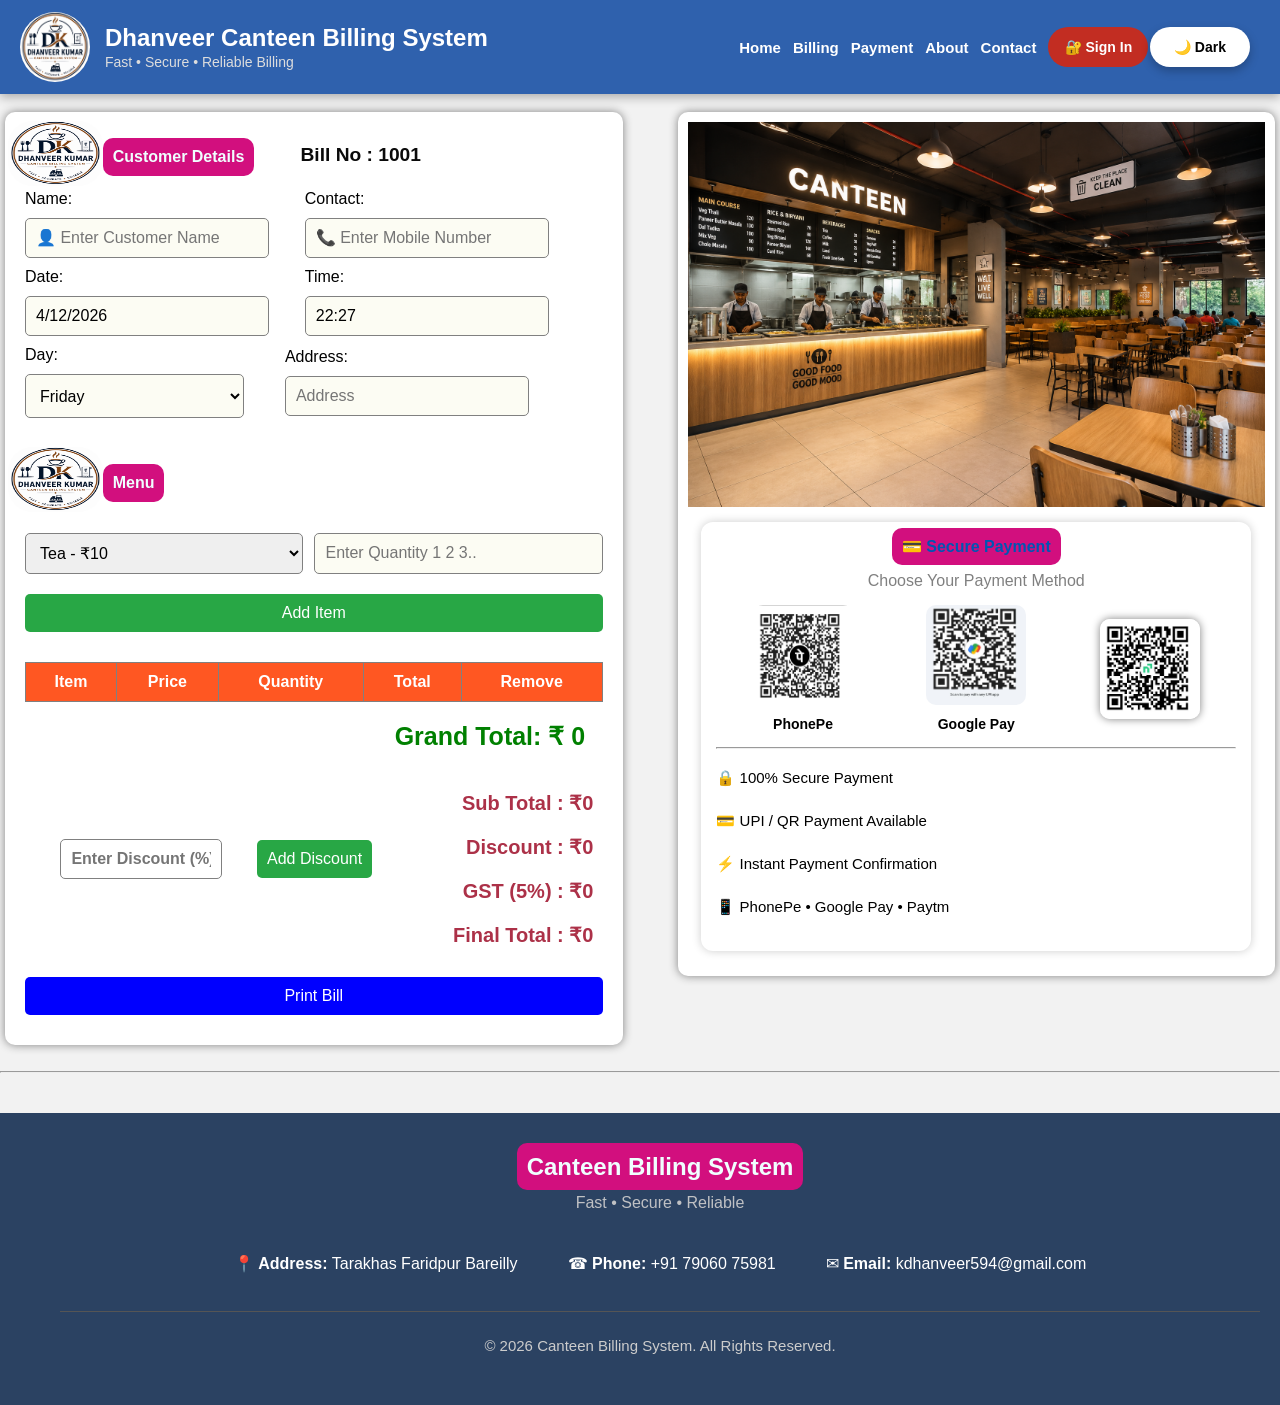
<file: index.html>
<!DOCTYPE html>
<html lang="en">

<head>
    <meta charset="UTF-8">
    <meta name="viewport" content="width=device-width, initial-scale=1.0">
    <title>Canteen Billing System</title>
    <link rel="stylesheet" href="style.css">
</head>

<body>

    <!-- ===================== NAVBAR START ===================== -->

    <header class="navbar">

        <div class="nav-left">

            <img src="logo.png" class="nav-logo">

            <div class="nav-title">

                <h2>Dhanveer Canteen Billing System</h2>

                <p>Fast • Secure • Reliable Billing</p>

            </div>

        </div>

        <div class="nav-right">

            <a href="#">Home</a>

            <a href="#">Billing</a>

            <a href="#">Payment</a>

            <a href="#">About</a>

            <a href="#">Contact</a>

            <button id="theme-toggle">🌙 Dark</button>

            <button id="loginBtn">🔐 Sign In</button>

        </div>

    </header>
    <!-- ===================== LOGIN POPUP START ===================== -->

    <div id="loginPopup" class="login-popup">

        <div class="login-box">

            <span id="closeBtn" class="close">&times;</span>

            <img src="logo.png" class="login-logo">

            <h2>Sign In</h2>

            <input type="text" id="username" placeholder="Username" required>

            <input type="password" id="password" placeholder="Password" required>

            <button id="loginSubmit">Login</button>
        </div>

    </div>

    <!-- ===================== NAVBAR END ===================== -->
    <br>
    <div class="box1">
        <div class="box">

            <br>

            <div class="logo2">
                <img class="logo2-img" src="logo.png" alt="">
                <h2>Customer Details</h2>
                <div class="billNo">
                    Bill No : <span id="billNo">1001</span>
                </div>
            </div>
            <br>
            <div class="name">
                <div class="label1">
                    <label for="customerName">Name:</label>
                    <input class="details" type="text" id="customerName" placeholder="👤 Enter Customer Name">
                </div>

                <div class="label1">
                    <label for="mobile">Contact:</label>
                    <input class="details" type="text" id="mobile" placeholder="📞 Enter Mobile Number" maxlength="10"
                        oninput="this.value=this.value.replace(/[^0-9]/g,'')">

                </div>
            </div>

            <div class="date">
                <div class="label1">
                    <label for="Date">Date:</label>
                    <input class="details" type="text" id="Date" placeholder="🗓️ Enter Date">

                </div>
                <div class="label1">
                    <label for="Time">Time:</label>
                    <input class="details" type="text" id="Time" placeholder="⌚ Enter Time">

                </div>
            </div>

            <div class="label1">
                <label for="days">Day:</label>
            </div>
            <div class="day">
                <select id="days">
                    <option>Monday</option>
                    <option>Tuesday</option>
                    <option>Wednesday</option>
                    <option>Thursday</option>
                    <option>Friday</option>
                    <option>Saturday</option>
                    <option>Sunday</option>
                </select>

                <div class="label1" style="margin-top: -3.15%; margin-left:-3%;">
                    <label for="add">Address:</label>
                    <input id="add" type="text" placeholder="Address">
                </div>
            </div>
            <br><br>
            <div class="logo2" style="margin-top: 2%;">
                <img class="logo2-img" src="logo.png" alt="">
                <h2>Menu</h2>
            </div>

            <br><br>
            <div class="options">
                <select id="item">
                    <option value="Tea-10">Tea - ₹10</option>
                    <option value="Coffee-20">Coffee - ₹20</option>
                    <option value="Burger-60">Burger - ₹60</option>
                    <option value="Pizza-120">Pizza - ₹120</option>
                    <option value="Sandwich-50">Sandwich - ₹50</option>
                    <option value="Cold Drink-40">Cold Drink - ₹40</option>
                    <option value="Momos-70">Momos - ₹70</option>
                    <option value="Pasta-90">Pasta - ₹90</option>
                    <option value="Noodles-80">Noodles - ₹80</option>
                    <option value="Fries-50">Fries - ₹50</option>
                    <option value="Samosa-15">Samosa - ₹15</option>
                    <option value="Kachori-20">Kachori - ₹20</option>
                    <option value="Paneer Roll-70">Paneer Roll - ₹70</option>
                    <option value="Veg Thali-120">Veg Thali - ₹120</option>
                    <option value="Chole Bhature-90">Chole Bhature - ₹90</option>
                    <option value="Ice Cream-40">Ice Cream - ₹40</option>
                    <option value="Cake-60">Cake - ₹60</option>
                    <option value="Juice-50">Juice - ₹50</option>
                    <option value="Biryani-150">Biryani - ₹150</option>
                    <option value="Water Bottle-20">Water Bottle - ₹20</option>
                </select>

                <input type="number" id="qty" placeholder="Enter Quantity 1 2 3.."
                    style="background-color: rgb(252, 252, 243);;">
            </div>

            <button onclick="addItem()">Add Item</button>

            <table id="billTable">

                <tr>
                    <th>Item</th>
                    <th>Price</th>
                    <th>Quantity</th>
                    <th>Total</th>
                    <th>Remove</th>
                </tr>

            </table>

            <div class="total">
                Grand Total: ₹ <span id="grandTotal">0</span>
            </div>
            <div class="bill">
                <div class="dics-bill">
                    <div class="discount">
                        <input type="%" id="discount" placeholder="Enter Discount (%)">
                    </div>
                    <div class="disc-btn">
                        <button class="addBtn" onclick="addDiscount()" style="width: 100%; ">Add Discount</button>
                    </div>
                </div>
                <div class="billSummary">

                    <p id="subTotal">Sub Total : ₹0</p>

                    <p id="disc">Discount : ₹0</p>

                    <p id="gst">GST (5%) : ₹0</p>

                    <p id="finalTotal">Final Total : ₹0</p>

                </div>
            </div>
            <button class="printBtn" onclick="printBill()">Print Bill</button>

        </div>
        <div class="box2">
            <img class="box2-img" src="image.png" alt="image">
            <div class="payment-card">

                <h2>💳 Secure Payment</h2>

                <p class="pay-text">Choose Your Payment Method</p>

                <div class="payment-icons">

                    <a href="upi://pay?pa=7906075981@ybl&pn=Dhanveer%20Kumar&cu=INR">
                        <img src="upi3.png" alt="PhonePe">
                        <span>PhonePe</span>
                    </a>

                    <a href="upi://pay?pa=kdhanveer594@oksbi&pn=Dhanveer%20Kumar&cu=INR">
                        <img src="upi2.png" alt="Google Pay">
                        <span>Google Pay</span>
                    </a>
                    <img src="upi1.png" class="qrCode">

                </div>

                <hr>

                <div class="payment-info">

                    <p>🔒 100% Secure Payment</p>

                    <p>💳 UPI / QR Payment Available</p>

                    <p>⚡ Instant Payment Confirmation</p>

                    <p>📱 PhonePe • Google Pay • Paytm</p>

                </div>

            </div>

        </div>

    </div>
    <br>
    <hr>
    <footer class="footer">
        <div class="footer-container">

            <h2>Canteen Billing System</h2>
            <p class="tagline">Fast • Secure • Reliable</p>

            <div class="footer-info">
                <p>📍 <strong>Address:</strong> Tarakhas Faridpur Bareilly</p>
                <p>☎ <strong>Phone:</strong> +91 79060 75981</p>
                <p>✉ <strong>Email:</strong> kdhanveer594@gmail.com</p>
            </div>

            <hr>

            <p class="copyright">
                © 2026 Canteen Billing System. All Rights Reserved.
            </p>

        </div>
    </footer>
    <script src="script.js"></script>
</body>


</html>
</file>
<file: style.css>
body {
    font-family: Arial;
    background: hwb(0 95% 5%);
    margin: 0;
    padding: 0;
}

#Time {
    background-color: rgb(252, 252, 243);
    ;
}

.details {
    background-color: rgb(252, 252, 243);
    border-color: 10px chartreuse;
}

.container {
    width: 90%;
    margin: auto;
    margin-top: 20px;
}

.logo2 {
    display: flex;
}

h2 {
    text-align: center;
    justify-content: center;
    align-items: center;
    background: #d20f7e;
    display: inline;
    color: azure;
    padding: 10px;
    font-size: 1rem;
    margin-left: 0%;
    margin-top: -2%;
    border-radius: 10px;
}

.billNo {
    text-align: center;
    align-items: center;
    margin-left: 8%;
    font-weight: bold;
    font-size: larger;
    margin-top: -1%;
    color: rgb(10, 10, 10);
}

h1 {
    position: absolute;
    font-size: 2.5rem;
    top: -10px;
    left: 2%;
    border-radius: 15px;
    padding: 20px;
    background-color: #4287a2;
    text-align: center;
    color: rgb(197, 174, 24);
    padding: 15px;
}

.box {
    width: 50%;
    height: 50%;
    background: white;
    margin-left: 5px;
    padding: 20px;
    border-radius: 10px;
    box-shadow: 0px 0px 10px gray;
}

input,
select,
button {
    padding: 10px;
    margin: 10px 0;
    width: 100%;
    border-radius: 5px;
    border: 1px solid gray;
    font-size: 16px;
}

button {
    background: #28a745;
    color: white;
    border: none;
    cursor: pointer;
}

button:hover {
    background: #218838;
}

table {
    width: 100%;
    border-collapse: collapse;
    margin-top: 20px;
}

table,
th,
td {
    border: 1px solid gray;
}

th {
    background: #ff5722;
    color: white;
}

th,
td {
    padding: 10px;
    text-align: center;
}

.total {
    font-size: 25px;
    font-weight: bold;
    text-align: right;
    margin-top: 20px;
    margin-right: 3%;
    color: green;
}

.removeBtn {
    background: red;
    padding: 5px 10px;
    color: white;
    border: none;
    border-radius: 5px;
    cursor: pointer;
}

.printBtn {
    background: blue;
}

img {
    height: 100%;
    width: 100%;
}

.top-img {
    height: 100px;
    width: 100%;
}

.logo2 {
    display: flex;
}

.name {

    margin-top: -3%;
    display: flex;
    gap: 10%;
}

option {
    background-color: rgb(252, 252, 243);
    ;
}

.options {
    gap: 2%;
    margin-top: -5%;
    display: flex;
    width: 100%;
    box-shadow: 5px rgb(89, 89, 87);
}

select option {
    color: dark black;
    background-color: azure;
}

.date {
    display: flex;
    gap: 10%;
}

.day {
    display: flex;
    gap: 10%;
    align-items: center;
}

#add {
    background-color: rgb(252, 252, 243);
    border-color: 10px chartreuse;

}

#days {
    background-color: rgb(252, 252, 243);
    width: 38%;
    font-size: 1rem;
    height: 2.75rem;
}

.logo-img {
    position: absolute;
    font-size: 3rem;
    top: 7px;
    left: 37%;
    border-radius: 50%;
    height: 90px;
    width: 130px;
}

.logo2-img {
    position: relative;
    margin-top: -5%;
    margin-left: -3%;
    height: 65px;
    width: 120px;
    border-radius: 25px;
}

.box2 {
    display: flex;
    width: 50%;
    height: 50%;
    background: white;
    padding: 10px;
    margin-right: 5px;
    margin-left: 30px;
    border-radius: 10px;
    box-shadow: 0px 0px 10px gray;

}

.box1 {
    display: flex;
    align-items: stretch;
    gap: 30px;
}

.box,
.box2 {
    flex: 1;
    display: flex;
    flex-direction: column;
}

.box2 {
    justify-content: flex-start;
}

#theme-toggle {
    position: absolute;
    top: 5%;
    right: 30px;

    width: 100px;
    height: 40px;

    border: none;
    border-radius: 25px;

    background: white;
    color: black;

    font-size: 1rem;
    font-weight: bold;

    display: flex;
    justify-content: center;
    align-items: center;

    cursor: pointer;

    box-shadow: 0 4px 10px rgba(0, 0, 0, 0.25);

    transition: all 0.3s ease;

    z-index: 100;
}

#theme-toggle:hover {
    transform: scale(1.05);

    box-shadow: 0 6px 18px rgba(0, 0, 0, 0.35);
}

/* Click Effect */

#theme-toggle:active {
    transform: scale(0.95);
}

.dark-mode {
    background-color: #121212;
    color: white;
}

.billSummary {
    margin-top: -8%;
    font-size: 20px;
    font-weight: bold;
    text-align: right;
    margin-top: 20px;
    color: rgb(172, 49, 72);
}

#discount {
    font-size: 1rem;
    width: 60%;
    font-weight: bold;
    text-align: left;
    margin-top: 20px 0 5px 0 5px;
    color: green;
}

.bill {
    display: flex;
    gap: 14%;
    text-align: center;
    align-items: center;
}

.dics-bill {
    text-align: center;
    align-items: center;
    justify-content: center;
    display: flex;
}


.label1 {
    display: flex;
    flex-direction: column;

}

.payment-card {

    width: 90%;
    margin: 15px auto;
    padding: 15px;

    background: white;

    border-radius: 12px;

    box-shadow: 0 0 10px rgba(0, 0, 0, .2);

    text-align: center;

}

.payment-card h2 {

    color: #0056b3;

}

.pay-text {

    color: gray;

    margin-bottom: 15px;

}

.payment-icons {

    display: flex;

    justify-content: space-around;

    align-items: center;

    margin: 15px 0;

}

.payment-icons a {

    text-decoration: none;

    color: black;

    font-weight: bold;

    font-size: 14px;

}

.payment-icons img {

    width: 100px;

    height: 100px;

    border-radius: 10px;

    transition: .3s;

}

.payment-icons img:hover {

    transform: scale(1.1);

}

.payment-icons span {

    display: block;

    margin-top: 8px;

}

.qrCode {

    width: 100px;

    border-radius: 10px;

    box-shadow: 0 0 8px gray;

}

.payment-info {

    text-align: left;

    line-height: 28px;

    font-size: 15px;

    margin-top: 10px;

}

.box2-img {
    height: 50%;
}

/* ================= FOOTER ================= */

.footer {
    width: 100%;
    background: #2b4262;
    color: #fff;
    padding: 40px 20px;
    margin-top: 40px;
}

.footer-container {
    max-width: 1200px;
    margin: auto;
    text-align: center;
}

.footer h2 {
    font-size: 24px;
    margin-bottom: 8px;
}

.tagline {
    color: #c0c1c4;
    font-size: 16px;
    margin-bottom: 25px;
}

.footer-info {
    display: flex;
    justify-content: center;
    gap: 50px;
    flex-wrap: wrap;
    margin-bottom: 25px;
}

.footer-info p {
    font-size: 16px;
    margin: 8px 0;
}

.footer hr {
    border: none;
    height: 1px;
    background: #555;
    margin: 20px 0;
}

.copyright {
    font-size: 15px;
    color: #ccc;
}

/* Hover Effect */
.footer-info p:hover {
    color: #00d4ff;
    cursor: pointer;
    transition: .3s;
}

/* 
   NEW NAVBAR START  */
.navbar {
   
    width: 100%;
    background: #2f61ad;
    color: white;

    display: flex;
    justify-content: space-between;
    align-items: center;

    padding: 12px 30px;
    box-sizing: border-box;
    position: sticky;
    top: 0;

    z-index: 1000;

    box-shadow: 0 3px 10px rgba(0, 0, 0, .3);
}

.nav-left {
    display: flex;
    align-items: center;
    gap: 15px;
}

.nav-logo {
    width: 70px;
    height: 70px;
    border-radius: 50%;
    object-fit: cover;
}

.nav-title h2 {
    background: none;
    color: white;
    padding: 0;
    margin: 0;
    font-size: 28px;
}

.nav-title p {
    margin: 2px 0 0;
    font-size: 14px;
    color: #ddd;
}

.nav-right {
    margin-right: 9%;
    display: flex;
    align-items: center;
    gap: 18px;
}

.nav-right a {
  
    color: white;
    text-decoration: none;
    font-weight: bold;
    transition: .3s;
}

.nav-right a:hover {
    color: rgb(247, 247, 5);
}

#theme-toggle,
#loginBtn {

    

    border: none;

    border-radius: 25px;

    cursor: pointer;

    font-weight: bold;

    transition: .3s;
}

#theme-toggle {
font-size: 10px;
height: auto;
width: auto;
margin-top: 1.75%;
    background: white;

    color: black;
}

#loginBtn {
font-size: 10px;

    background: #c22d22;

    color: white;
}

#theme-toggle:hover,
#loginBtn:hover {

    transform: scale(1.05);
}

/* 
   LOGIN POPUP
 */

.login-popup {

    display: none;

    position: fixed;

    top: 0;
    left: 0;

    width: 100%;
    height: 100%;

    background: rgba(0, 0, 0, .5);

    justify-content: center;

    align-items: center;

    z-index: 5000;
}

.login-box {

    width: 350px;

    background: rgb(255, 254, 254);

    padding: 25px;

    border-radius: 25px;

    text-align: center;

    position: relative;

    box-shadow: 0 0 20px rgba(0, 0, 0, .4);
}

.login-logo {

    width: 90px;

    height: 90px;

    border-radius: 50%;

    margin-bottom: 10px;
}

.login-box input {

    width: 100%;

    margin: 12px 0;

    box-sizing: border-box;
}

.login-box button {

    width: 100%;
}

.close {

    position: absolute;

    top: 15px;

    right: 18px;

    font-size: 28px;

    cursor: pointer;

    color: rgb(255, 0, 0);
}

/* 
   FOOTER
*/

footer {

    margin-top: 30px;

    background: #0d6efd;

    color: white;

    text-align: center;

    padding: 25px;

    line-height: 28px;
}

footer h3 {

    margin: 0;

    font-size: 26px;
}

footer p {

    margin: 5px;
}

/* 
   BOX HEIGHT FIX
*/

.box1 {

    display: flex;

    gap: 25px;

    align-items: stretch;
}

.box,
.box2 {

    display: flex;

    flex-direction: column;

    flex: 1;
}

/* responssiveness */

@media screen and (max-width:1400px){

.navbar{
    width: 100%;
    padding:12px 20px;
}

.nav-title h2{
    font-size:24px;
}

.nav-right{
    gap:12px;
}

.nav-right a{
    font-size:15px;
}

#theme-toggle,
#loginBtn{
    width:100px;
    height:40px;
    font-size:14px;
}

.logo2-img{
    width:95px;
}

}


/* ----------------------- 1200px ----------------------- */

@media screen and (max-width:1200px){
.navbar{
    width: 100%;
}
.box1{
    gap:20px;
}

.box,
.box2{
    width:100%;
}

.nav-logo{
    width:60px;
    height:60px;
}

.nav-title h2{
    font-size:22px;
}

.nav-title p{
    font-size:13px;
}

.nav-right{
    gap:10px;
}

.nav-right a{
    font-size:14px;
}

#theme-toggle,
#loginBtn{
    width:90px;
    height:38px;
    font-size:13px;
}

.logo2-img{
    width:90px;
    height:55px;
}

}


/* ----------------------- 992px ----------------------- */

@media screen and (max-width:992px){

.navbar{
width: 100%;
display:flex;

justify-content:space-between;

align-items:center;

padding:10px;

}

.nav-left{

display:flex;

align-items:center;

gap:10px;

}

.nav-logo{

width:55px;

height:55px;

}

.nav-title h2{

font-size:18px;

}

.nav-title p{

font-size:12px;

}

.nav-right{

display:flex;

align-items:center;

gap:8px;

flex-wrap:nowrap;

}

.nav-right a{

font-size:13px;

}

#theme-toggle,
#loginBtn{

width:75px;

height:34px;

font-size:12px;

padding:0;

}

.box1{

flex-direction:column;

}

.box,
.box2{

width:100%;

margin:0;

}

.name,
.date,
.options,
.bill{

flex-direction:column;

gap:8px;

}

table{

display:block;

overflow-x:auto;

white-space:nowrap;

}

}


/* ----------------------- 768px ----------------------- */

@media screen and (max-width:768px){

.navbar{
width: 100%;
padding:8px;

}

.nav-logo{

width:45px;

height:45px;

}

.nav-title h2{

font-size:16px;

}

.nav-title p{

display:none;

}

.nav-right{

gap:5px;

}

.nav-right a{

font-size:11px;

}

#theme-toggle,
#loginBtn{

width:60px;

height:30px;

font-size:11px;

}

.logo2{

justify-content:center;

flex-wrap:wrap;

}

.logo2-img{

width:70px;

height:45px;

}

.billNo{

margin-left:0;

margin-top:8px;

}

.payment-icons{

flex-wrap:wrap;

gap:15px;

}

.payment-icons img{

width:80px;

height:80px;

}

.qrCode{

width:90px;

}

.total{

font-size:20px;

text-align:center;

}

.billSummary{

font-size:17px;

text-align:left;

}

}


/* ----------------------- 576px ----------------------- */

@media screen and (max-width:576px){

.navbar{
width: 100%;
padding:8px 5px;

}

.nav-logo{

width:40px;

height:40px;

}

.nav-title h2{

font-size:14px;

}

.nav-right{

gap:4px;

}

.nav-right a{

font-size:10px;

}

#theme-toggle,
#loginBtn{

width:55px;

height:28px;

font-size:10px;

}

.logo2-img{

width:60px;

height:40px;

}

.logo2 h2{

font-size:14px;

}

.billNo{

font-size:15px;

}

input,
select,
button{

font-size:14px;

}

.payment-icons img{

width:70px;

height:70px;

}

.qrCode{

width:75px;

}

footer h3{

font-size:18px;

}

}


/* ----------------------- 430px ----------------------- */

@media screen and (max-width:430px){

.navbar{
width: 100%;
padding:5px;

}

.nav-left{

gap:5px;

}

.nav-logo{

width:35px;

height:35px;

}

.nav-title h2{

font-size:12px;

}

.nav-right{

gap:2px;

}

.nav-right a{

font-size:9px;

}

#theme-toggle,
#loginBtn{

width:48px;

height:25px;

font-size:9px;

}

.logo2-img{

width:55px;

height:35px;

}

.payment-icons{

justify-content:center;

}

.payment-icons img{

width:60px;

height:60px;

}

.qrCode{

width:65px;

}

.total{

font-size:18px;

}

.billSummary{

font-size:15px;

}

}
</file>
